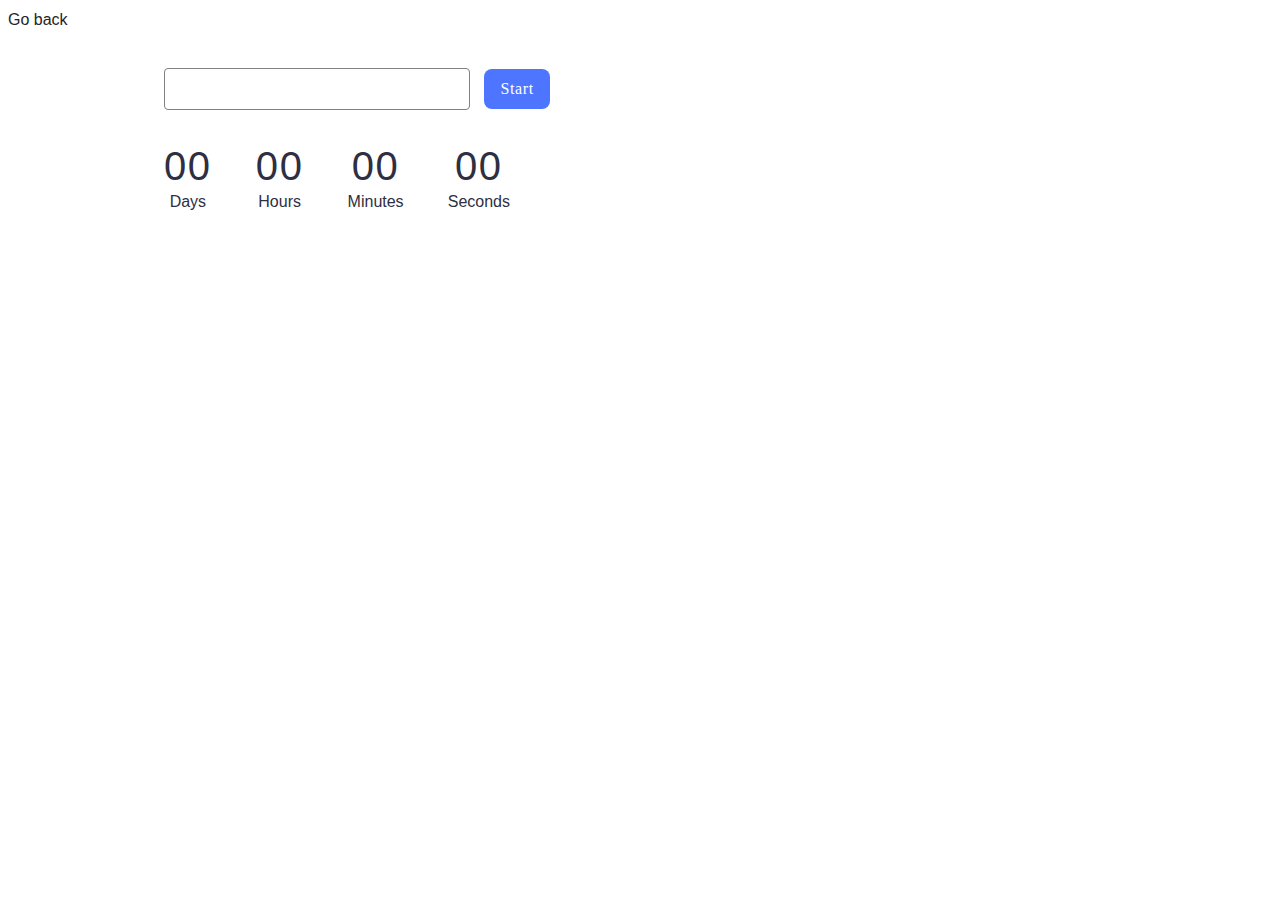
<file: src/1-timer.html>
<!DOCTYPE html>
<html lang="en">
  <head>
    <meta charset="UTF-8" />
    <link rel="icon" type="image/svg+xml" href="/favicon.svg" />
    <meta http-equiv="X-UA-Compatible" content="IE=edge" />
    <meta name="viewport" content="width=device-width, initial-scale=1.0" />
    <title>1-timer</title>
    <link rel="stylesheet" href="./css/styles.css" />
  </head>
  <body>
    <p><a href="index.html">Go back</a></p>
    <div class="conteiner-timer">
      <input type="text" id="datetime-picker" />
      <button class="start" type="button" data-start>Start</button>

      <div class="timer">
        <div class="field">
          <span class="value" data-days>00</span>
          <span class="label">Days</span>
        </div>
        <div class="field">
          <span class="value" data-hours>00</span>
          <span class="label">Hours</span>
        </div>
        <div class="field">
          <span class="value" data-minutes>00</span>
          <span class="label">Minutes</span>
        </div>
        <div class="field">
          <span class="value" data-seconds>00</span>
          <span class="label">Seconds</span>
        </div>
      </div>
    </div>
    <script src="./js/1-timer.js" type="module"></script>
  </body>
</html>
</file>
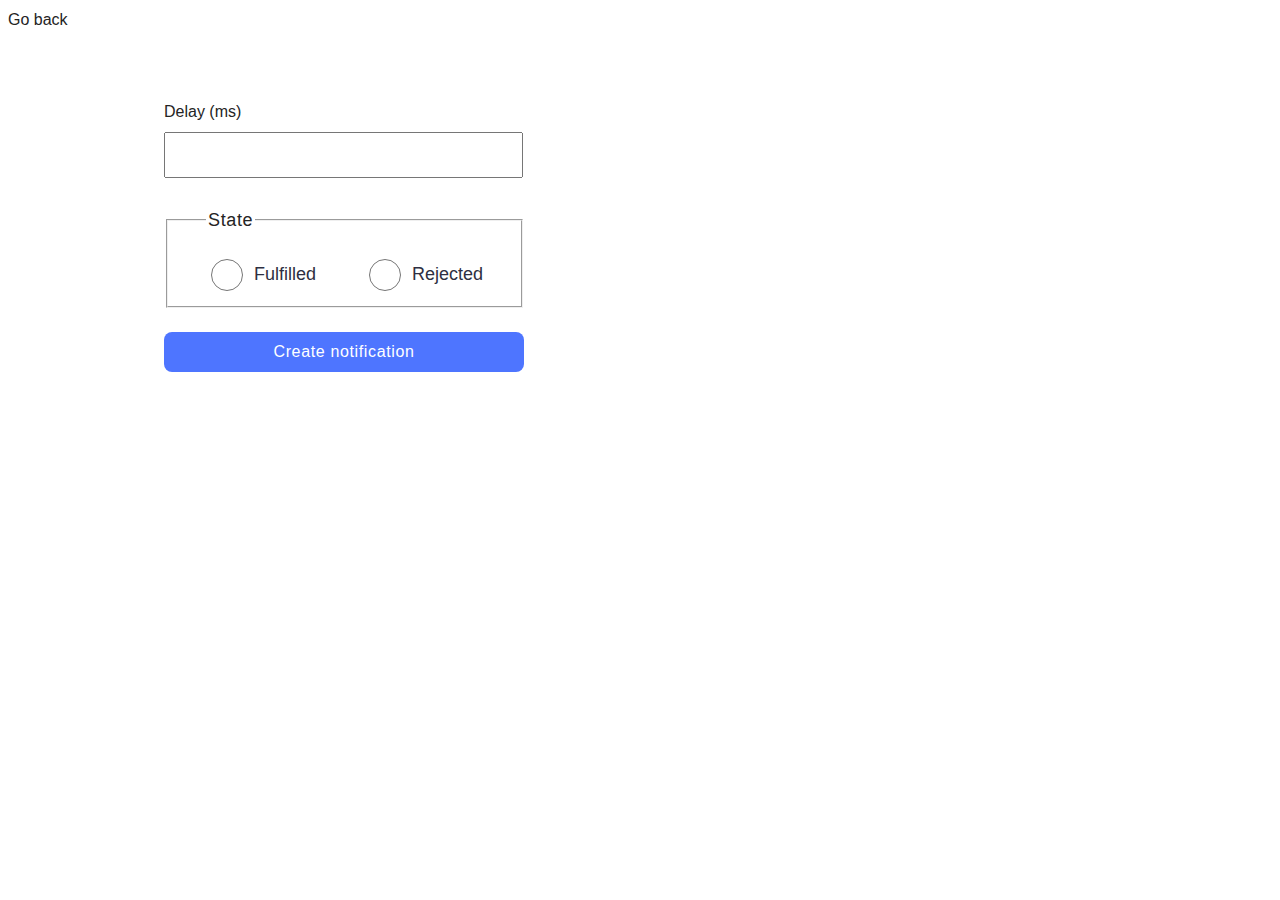
<file: src/2-snackbar.html>
<!DOCTYPE html>
<html lang="en">
  <head>
    <meta charset="UTF-8" />
    <link rel="icon" type="image/svg+xml" href="/favicon.svg" />
    <meta http-equiv="X-UA-Compatible" content="IE=edge" />
    <meta name="viewport" content="width=device-width, initial-scale=1.0" />
    <link rel="stylesheet" href="./css/styles.css" />
    <title>2-snackbar</title>
  </head>
  <body>
    <p><a href="index.html">Go back</a></p>

    <form class="form">
      <label class="time">
        Delay (ms)
        <input type="number" name="delay" required />
      </label>

      <fieldset class="point">
        <legend>State</legend>
        <div class="choice">
          <label class="choice-radio">
            <input type="radio" name="state" value="fulfilled" required />
            Fulfilled
          </label>
          <label class="choice-radio">
            <input type="radio" name="state" value="rejected" required />
            Rejected
          </label>
        </div>
      </fieldset>

      <button class="create" type="submit">Create notification</button>
    </form>

    <script src="./js/2-snackbar.js" type="module"></script>
  </body>
</html>
</file>
<file: src/css/styles.css>
/**
  |============================
  | include css partials with
  | default @import url()
  |============================
*/
@import url('./reset.css');
@import url('./vite-promo.css');
@import url('./header.css');

:root {
  font-family: Inter, Avenir, Helvetica, Arial, sans-serif;
  font-size: 16px;
  line-height: 24px;
  font-weight: 400;

  color: #242424;
  background-color: rgba(255, 255, 255, 0.87);

  font-synthesis: none;
  text-rendering: optimizeLegibility;
  -webkit-font-smoothing: antialiased;
  -moz-osx-font-smoothing: grayscale;
  -webkit-text-size-adjust: 100%;
}

.conteiner-timer {
  width: 1440px;
  height: 496px;
  padding: 36px 929px 316px 156px;
  flex-direction: column;
  align-items: flex-start;
  gap: 32px;
}

input[type="text"] {
  margin-right: 10px;
  width: 272px;
  height: 40px;
  flex-shrink: 0;
  border-radius: 4px;
  border: 1px solid #808080;
  color: #2E2F42;
  margin-bottom: 32px;
  font-family: Montserrat, sans-serif;
  font-size: 16px;
  font-weight: 400;
  line-height: 24px;
  letter-spacing: 0.64px;
  padding: 0 16px;
}

.start {
  padding: 8px 16px;
  justify-content: center;
  align-items: center;
  gap: 10px;
  border-radius: 8px;
  background: #4E75FF;
  color: #FFF;
  font-family: Montserrat;
  font-size: 16px;
  font-weight: 500;
  line-height: 24px;
  letter-spacing: 0.64px;
  border: none;
}

.start:hover {
  background: #6C8CFF;
}


.start[disabled] {
  background: #CFCFCF !important;
}


.timer {
  width: 346px;
  display: flex;
  align-items: flex-start;
  justify-content: space-between;
  gap: 24px;
}

.field {
  display: flex;
  flex-direction: column;
  align-items: center;
}

.value {
  color: #2E2F42;

  font-family: Montserrat, sans-serif;
  font-size: 40px;
  font-weight: 400;
  line-height: 48px;
  letter-spacing: 1.6px;
}

.label {
  color: #2E2F42;

  font-family: Montserrat, sans-serif;
  font-size: 16px;
  font-style: normal;
  font-weight: 400;
  line-height: 24px;

}

.form {
  width: 1440px;
  height: 496px;
  padding: 68px 0 0 156px;
}

.time {
  display: inline-flex;
  flex-direction: column;
  align-items: flex-start;
  gap: 8px;
  margin-bottom: 30px;
}

input[type="number"] {
  display: flex;
  width: 343px;
  height: 40px;
  padding-left: 10px;
  justify-content: center;
  align-items: center;
  color: #2E2F42;
  font-family: Montserrat, sans-serif;
  font-size: 18px;
  font-style: normal;
  font-weight: 400;
  line-height: 24px;
  letter-spacing: 0.64px;

}

legend {
  font-family: Montserrat, sans-serif;
  font-size: 18px;
  font-style: normal;
  font-weight: 400;
  line-height: 24px;
  letter-spacing: 0.64px;
}

.point {
  width: 264px;
  height: 64px;
  stroke-width: 1px;
  stroke: #808080;
  padding: 24px 38px 8px 38px;
  margin-bottom: 24px;
}

.choice {
  display: inline-flex;
  align-items: flex-start;
  gap: 48px;
}


input[type="radio"] {
  width: 32px;
  height: 32px;
}

.choice-radio {
  display: flex;
  align-items: center;
  gap: 8px;
  color: #2E2F42;
  font-family: Montserrat, sans-serif;
  font-size: 18px;
  font-weight: 400;
  line-height: 24px;
}

.create {
  display: flex;
  width: 360px;
  padding: 8px 16px;
  justify-content: center;
  align-items: center;
  border: none;
  border-radius: 8px;
  background: #4E75FF;
  color: #FFF;
  font-family: Montserrat, sans-serif;
  font-size: 16px;
  font-weight: 500;
  line-height: 24px;
  letter-spacing: 0.64px;
}
</file>
